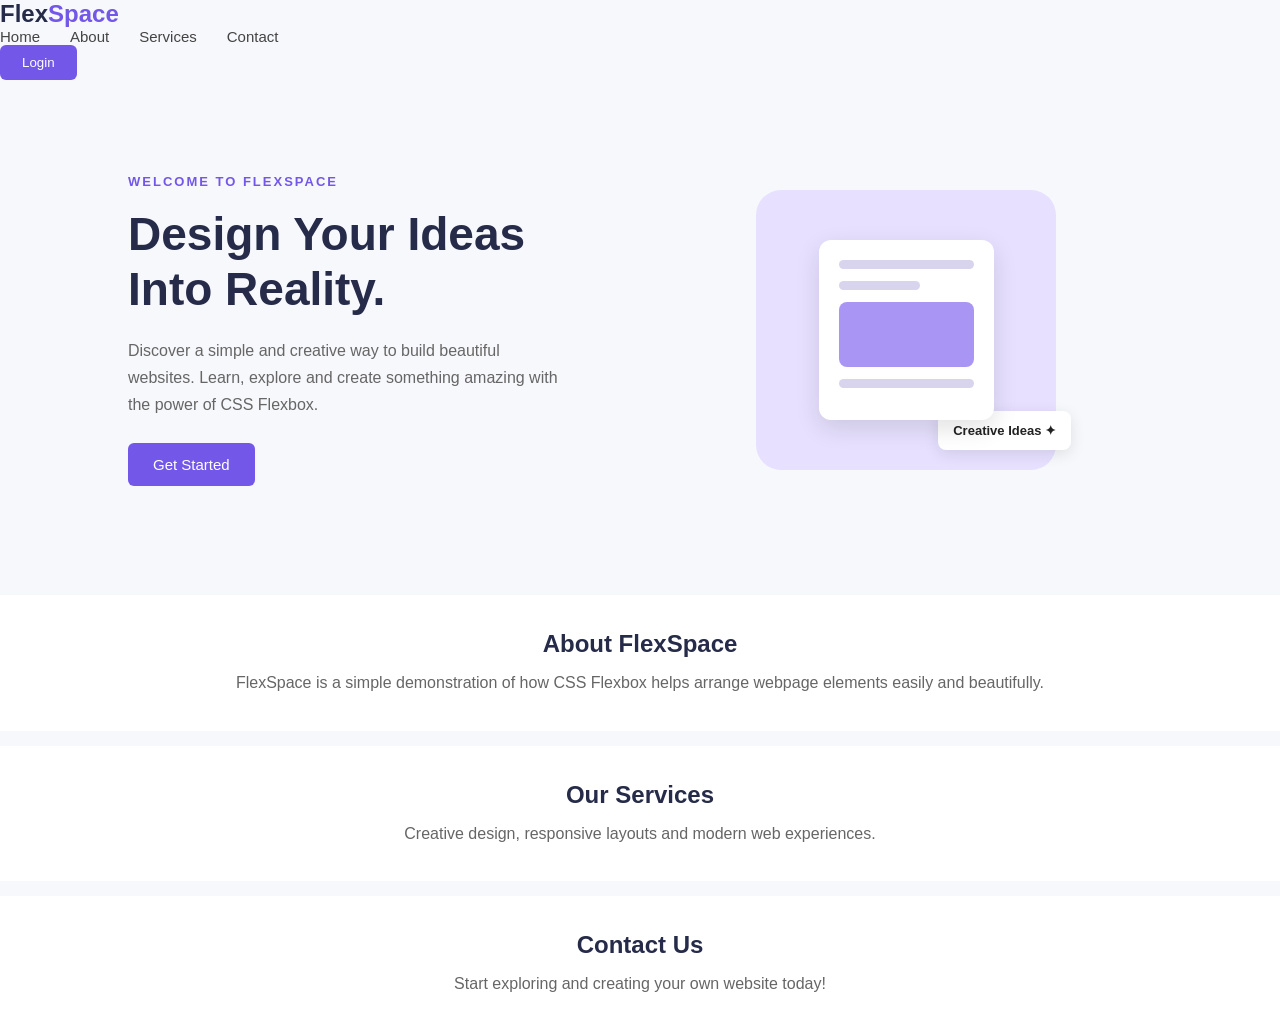
<file: flexbox-layout.html>
<!DOCTYPE html>
<html lang="en">
<head>
    <meta charset="UTF-8">
    <meta name="viewport" content="width=device-width, initial-scale=1.0">
    <title>Flexbox Layout</title>

    <link rel="stylesheet" href="flexbox.css">
</head>
<body>

<!-- Navigation Bar -->
<header class="navbr">
    <div class="logo">Flex<span>Space</span></div>
    <nav class="nav-links">
   <a href="#home">Home</a>
            <a href="#about">About</a>
            <a href="#services">Services</a>
            <a href="#contact">Contact</a>
        </nav>

        <button class="login-btn">Login</button>

    </header>


    <!-- Hero Section -->
    <section class="hero" id="home">

        <div class="hero-content">

            <p class="tagline">WELCOME TO FLEXSPACE</p>

            <h1>Design Your Ideas Into Reality.</h1>

            <p class="description">
                Discover a simple and creative way to build beautiful
                websites. Learn, explore and create something amazing
                with the power of CSS Flexbox.
            </p>

            <button class="start-btn">Get Started</button>

        </div>


        <!-- Illustration -->
        <div class="hero-image">

            <div class="illustration">
                <div class="circle"></div>
                <div class="card-design">
                    <div class="design-line"></div>
                    <div class="design-line short"></div>
                    <div class="design-box"></div>
                    <div class="design-line"></div>
                </div>
                <div class="floating-box">Creative Ideas ✦</div>
            </div>

        </div>

    </section>


    <!-- About Section -->
    <section class="about" id="about">
        <h2>About FlexSpace</h2>
        <p>
            FlexSpace is a simple demonstration of how CSS Flexbox
            helps arrange webpage elements easily and beautifully.
        </p>
    </section>

    <!-- Services Section -->
    <section class="about" id="services">
        <h2>Our Services</h2>
        <p>Creative design, responsive layouts and modern web experiences.</p>
    </section>

    <!-- Contact Section -->
    <section class="about" id="contact">
        <h2>Contact Us</h2>
        <p>Start exploring and creating your own website today!</p>
    </section>

</body>
</html>
</file>
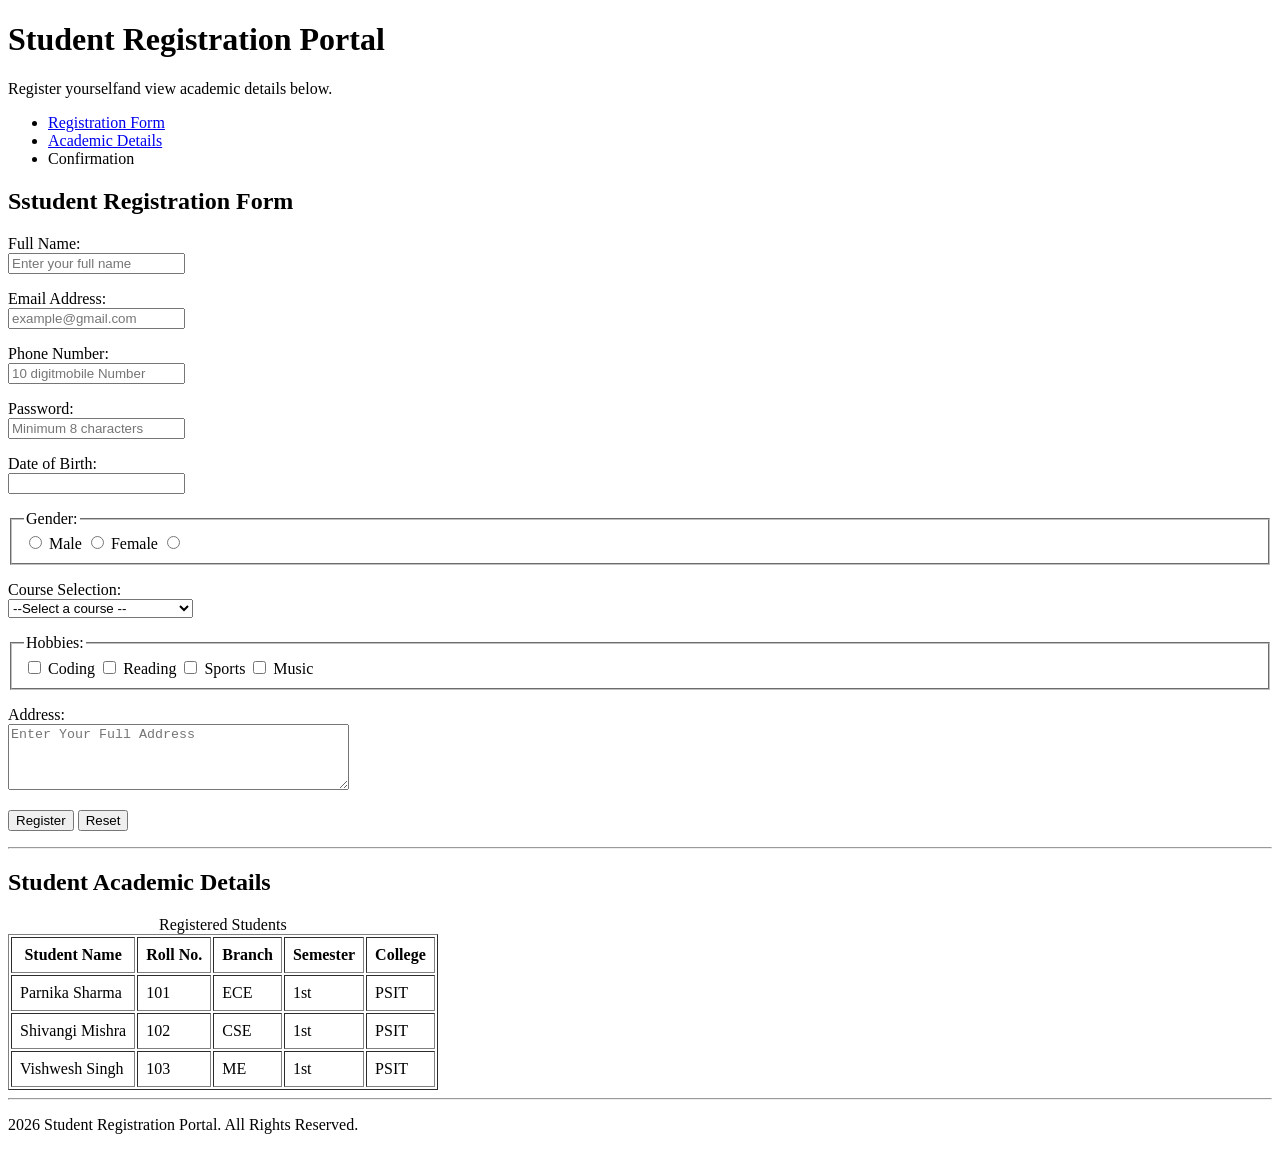
<file: student-registration.html>
<!DOCTYPE html>
<html lang=""en">
<head>
    <meta charset="UTF-8">
    <meta name="viewport" content="width=device-width, initial-scale=1.0">
    <title>Student Registration Page</title>
</head>
<body>

    <!-- Page heading -->
<header>
    <h1>Student Registration Portal</h1>
    <p>Register yourselfand view academic details below. </p>
    </header>

    <!-- Navigation links (jump tp sections on this page) -->
     <nav>
        <ul>
            <li><a href="#registration">Registration Form</a></li>
            <li><a href="#academic-details">Academic Details</a></li>
            <li><a hreaf="#confirmation">Confirmation</a></li>
       </ul>
     </nav>

     <main>

        <!-- Section1: Registration form -->
         <section id="registration">
            <h2>Sstudent Registration Form</h2>

            <!-- action="#confirmation" jumps to the confirmation message after submit -->
             <form action="#confirmation" method="get">

                <p> 
                    <label for="fullname">Full Name:</label><br>
                    <input type="text" id="fullname" name="fullname"
                         placeholder="Enter your full name"
                         minlength="3" maxlength="50" required>
                </p>

                <p><label for="email">Email Address:</label><br>
                    <input type="email" id="email" name="email"
                    placeholder="example@gmail.com" required>
                </p>

                <p>
                    <label for="phone">Phone Number:</label><br>
                    <input type="tel" id="phone" name="phone"
                    placeholder="10 digitmobile Number"
                    pattern="[0-9]{10}" minilength="10" maxlength="10" required>
                </p>

                <p>
                    <label for:="password">Password:</label><br>
                    <input type="password" id="password" name="password"
                    placeholder="Minimum 8 characters"
                    minlength="8" maxlength="20" required>
                </p>

                <p>
                    <label for:="dob">Date of Birth:</label><br>
                    <input type:="date" id="dob" name="dob" required>
                </p>

                <!-- Radio buttons: same name = only one can be chosen -->
                 <fieldset>
                    <legend> Gender:</legend>
                    <input type="radio" id="male" name="gender" value="male" required>
                    <label for="male">Male</label>

                    <input type="radio" id="female" name="gender" value="female">
                    <label for="female">Female</label>

                    <input type="radio" id="other" name="gender" value="other"> 
                     </fieldset>
             <p>
                <label for="course">Course Selection:</label><br>
                <select id="course" name="course" required>
                    <option value="">--Select a course --</option>
                    <option value="btech-cse">B.Tech - Computer Science</option>
                    <object value="btech-it">B.Tech - Information Technology</object>
                    <object value="btech-ece">B.Tech - Electronics & Communication</object>
                    <object value="btech-me">B.tech - Mechanical Engineering</object>
                    <object value="bca">BCA</object>
             </select>
             </p>
            <!-- Checkboxes: many can be chosen -->
             <fieldset>
                <legend>Hobbies:</legend>
            <input type="checkbox" id="coding" name="hobbies" value="coding">
            <label for="coding">Coding</label>

            <input type="checkbox" id="reading" name="hobbies" value="reading">
            <label for ="reading">Reading</label>

            <input type="checkbox" id="sports" name="hobbies" value="sports">
            <label for="sports">Sports</label>

            <input type="checkbox" id="music" name="hobbies" value="music">
            <label for="music">Music</label>
          </fieldset>

          <p>
            <label for="address">Address:</label><br>
            <textarea id="address" name="address" name="address" rows="4" cols="40"
                 placeholder="Enter Your Full Address"
                 minlength="10" maxlength="200" required></textarea>
        </p>

        <p>
            <input type="submit" value="Register">
            <input type="reset" value="Reset">
        </p>
            </form>
         </section>
         
         <hr>
         <!-- Selection 2: Academic details table -->
          <section id="academic details">
            <h2>Student Academic Details</h2>

            <table border="1" cellpadding="8">
                <caption>Registered Students</caption>
                <thead>
                     <tr>
                        <th>Student Name</th>
                        <th>Roll No.</th>
                        <th>Branch</th>
                        <th>Semester</th>
                        <th>College</th>
                     </tr>
                </thead>
                
<tbody>
    <tr>
    <td>Parnika Sharma</td>
    <td>101</td>
    <td>ECE</td>
    <td>1st</td>
    <td>PSIT</td>
    </tr>

    <tr>
    <td>Shivangi Mishra</td>
    <td>102</td>
    <td>CSE</td>
    <td>1st</td>
    <td>PSIT</td>
    </tr>

    <tr>
        <td>Vishwesh Singh</td>
        <td>103</td>
        <td>ME</td>
        <td>1st</td>
        <td>PSIT</td>
    </tr>
</tbody>            
</table>
</section>
</main>

<!-- Footer Section -->
 <footer>
    <hr>
    <p>2026 Student Registration Portal. All Rights Reserved.</p>
 </footer>
</body>
</html>
</file>
<file: flexbox.css>
/* Basic Reset */
* {
    margin: 0;
    padding: 0;
    box-sizing: border-box;
}

body {
    font-family: Arial, sans-serif;
    background-color: #f7f8fc;
    color: #222;
}


/* Navigation Bar */
.navbar {
    display: flex;
    justify-content: space-between;
    align-items: center;
    padding: 20px 8%;
    background-color: white;
    box-shadow: 0 2px 10px rgba(0, 0, 0, 0.05);
}

.logo {
    font-size: 24px;
    font-weight: bold;
    color: #252b48;
}

.logo span {
    color: #7357e8;
}

.nav-links {
    display: flex;
    align-items: center;
    gap: 30px;
}

.nav-links a {
    text-decoration: none;
    color: #444;
    font-size: 15px;
    transition: 0.3s;
}

.nav-links a:hover {
    color: #7357e8;
}

.login-btn {
    background-color: #7357e8;
    color: white;
    border: none;
    padding: 10px 22px;
    border-radius: 6px;
    cursor: pointer;
    transition: 0.3s;
}

.login-btn:hover {
    background-color: #5239c4;
}


/* Hero Section */
.hero {
    display: flex;
    justify-content: space-between;
    align-items: center;
    gap: 40px;
    padding: 80px 10%;
    min-height: 500px;
}

.hero-content {
    flex: 1;
}

.tagline {
    color: #7357e8;
    font-size: 13px;
    font-weight: bold;
    letter-spacing: 2px;
    margin-bottom: 18px;
}

.hero-content h1 {
    font-size: 46px;
    line-height: 1.2;
    color: #252b48;
    margin-bottom: 20px;
}

.description {
    color: #666;
    font-size: 16px;
    line-height: 1.7;
    max-width: 440px;
    margin-bottom: 25px;
}

.start-btn {
    background-color: #7357e8;
    color: white;
    border: none;
    padding: 13px 25px;
    border-radius: 6px;
    font-size: 15px;
    cursor: pointer;
    transition: 0.3s;
}

.start-btn:hover {
    background-color: #5239c4;
    transform: translateY(-3px);
}


/* Hero Illustration */
.hero-image {
    flex: 1;
    display: flex;
    justify-content: center;
    align-items: center;
}

.illustration {
    position: relative;
    width: 300px;
    height: 280px;
    background-color: #e7e1ff;
    border-radius: 25px;
    display: flex;
    justify-content: center;
    align-items: center;
}

.circle {
    position: absolute;
    width: 170px;
    height: 170px;
    background-color: #b9aaff;
    border-radius: 50%;
}

.card-design {
    position: relative;
    z-index: 1;
    background-color: white;
    width: 175px;
    padding: 20px;
    border-radius: 12px;
    box-shadow: 0 8px 25px rgba(0, 0, 0, 0.12);
}

.design-line {
    height: 9px;
    background-color: #d9d4ed;
    border-radius: 5px;
    margin-bottom: 12px;
}

.design-line.short {
    width: 60%;
}

.design-box {
    height: 65px;
    background-color: #a996f4;
    border-radius: 8px;
    margin-bottom: 12px;
}

.floating-box {
    position: absolute;
    bottom: 20px;
    right: -15px;
    background-color: white;
    padding: 12px 15px;
    border-radius: 8px;
    font-size: 13px;
    font-weight: bold;
    box-shadow: 0 4px 15px rgba(0, 0, 0, 0.1);
}


/* About, Services and Contact */
.about {
    text-align: center;
    padding: 35px 10%;
    background-color: white;
    margin-top: 15px;
}

.about h2 {
    color: #252b48;
    margin-bottom: 12px;
}

.about p {
    color: #666;
    line-height: 1.6;
}


/* Responsive Design */
@media (max-width: 768px) {

    .navbar {
        flex-wrap: wrap;
        justify-content: center;
        gap: 18px;
    }

    .nav-links {
        order: 3;
        width: 100%;
        justify-content: center;
        flex-wrap: wrap;
        gap: 18px;
    }

    .hero {
        flex-direction: column;
        text-align: center;
        padding: 50px 7%;
    }

    .hero-content h1 {
        font-size: 34px;
    }

    .description {
        margin-left: auto;
        margin-right: auto;
    }

    .hero-image {
        width: 100%;
    }

    .illustration {
        max-width: 100%;
    }
}
</file>
